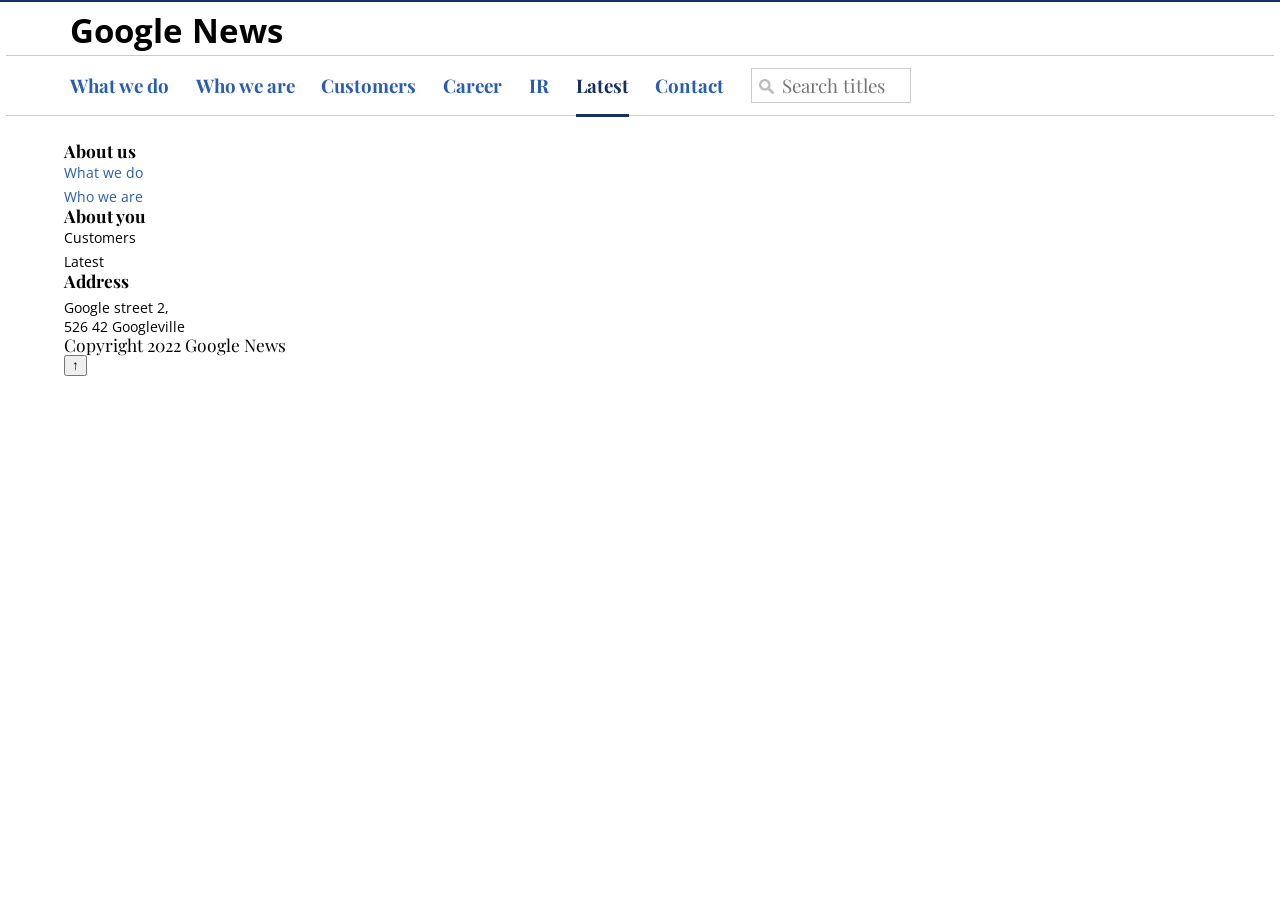
<file: src/index.html>
<!DOCTYPE html>
<html lang="en" dir="ltr">
  <head>
    <meta charset="utf-8" />
    <title>Google News</title>
    <meta name="viewport" content="width=device-width, initial-scale=1" />
    <!--Stylesheets-->
    <link
      href="https://fonts.googleapis.com/css?family=Open+Sans:400,400i,700|Playfair+Display:400,700"
      rel="stylesheet"
    />
    <link rel="stylesheet" href="./assets/css/reset.css" type="text/css" />
    <link rel="stylesheet" href="./assets/css/style.css" type="text/css" />
    <link rel="stylesheet" href="./assets/css/who-we-are-style.scss" />
  </head>
  <body>
    <section role="main" id="wrapper">
      <!--Header-->
      <header id="header" class="header">
        <h1>Google News</h1>
        <!--Menu-->
        <nav id="menu" class="menu">
          <ul>
            <li>
              <a href="/Offerings">What we do</a>
            </li>
            <li>
              <a href="who-we-are.html">Who we are</a>
            </li>
            <li>
              <a href="/Customers">Customers</a>
            </li>
            <li>
              <a href="/Careers">Career</a>
            </li>
            <li>
              <a href="/Investor-relations">IR</a>
            </li>
            <li>
              <a href="/Latest" class="current">Latest</a>
            </li>
            <li>
              <a href="contact.html">Contact</a>
            </li>
            <li class="search">
              <input
                type="text"
                id="searchInput"
                onkeyup="searchFunction()"
                placeholder="Search titles"
                title="Type in title search term"
              />
            </li>
            <li class="icon">
              <a href="javascript:void(0);" onclick="menuFunction()">&#9776;</a>
            </li>
          </ul>
        </nav>
      </header>

      <section id="content"></section>

      <footer class="footer">
        <div class="footer__inner">
          <div class="footer__left">
            <div class="footer__column">
              <h3>About us</h3>
              <ul>
                <li><a href="contact.html">What we do</a></li>
                <li><a href="who-we-are.html">Who we are</a></li>
              </ul>
            </div>

            <div class="footer__column">
              <h3>About you</h3>
              <ul>
                <li>Customers</li>
                <li>Latest</li>
              </ul>
            </div>

            <div class="footer__column">
              <h3>Address</h3>
              <p>Google street 2,<br />526 42 Googleville</p>
            </div>
          </div>

          <div class="footer__copyright">Copyright 2022 Google News</div>
        </div>
      </footer>
      <button id="scrollToTopBtn" title="Go to top">↑</button>

      <!--Wather widget-->
      <script>
        !(function (d, s, id) {
          var js,
            fjs = d.getElementsByTagName(s)[0];
          if (!d.getElementById(id)) {
            js = d.createElement(s);
            js.id = id;
            js.src = "https://weatherwidget.io/js/widget.min.js";
            fjs.parentNode.insertBefore(js, fjs);
          }
        })(document, "script", "weatherwidget-io-js");
      </script>
      <!--JS Scripts-->
      <script type="text/javascript" src="./assets/js/menu.js"></script>
      <!--Mobile menu JS-->
      <script type="text/javascript" src="./assets/js/request.js"></script>
      <!--JSON API request JS-->
      <script src="./assets/js/menu.js"></script>
      <script type="text/javascript" src="./assets/js/request.js"></script>

      <script src="./assets/js/who-we-are.js"></script>
      <script>
        const scrollToTopBtn = document.getElementById("scrollToTopBtn");
        const footer = document.querySelector(".footer");

        window.addEventListener("scroll", () => {
          const footerRect = footer.getBoundingClientRect();

          if (footerRect.bottom - 100 <= window.innerHeight) {
            scrollToTopBtn.style.display = "block";
          } else {
            scrollToTopBtn.style.display = "none";
          }
        });

        scrollToTopBtn.addEventListener("click", () => {
          window.scrollTo({
            top: 0,
            behavior: "smooth",
          });
        });
      </script>
    </section>
  </body>
</html>
</file>
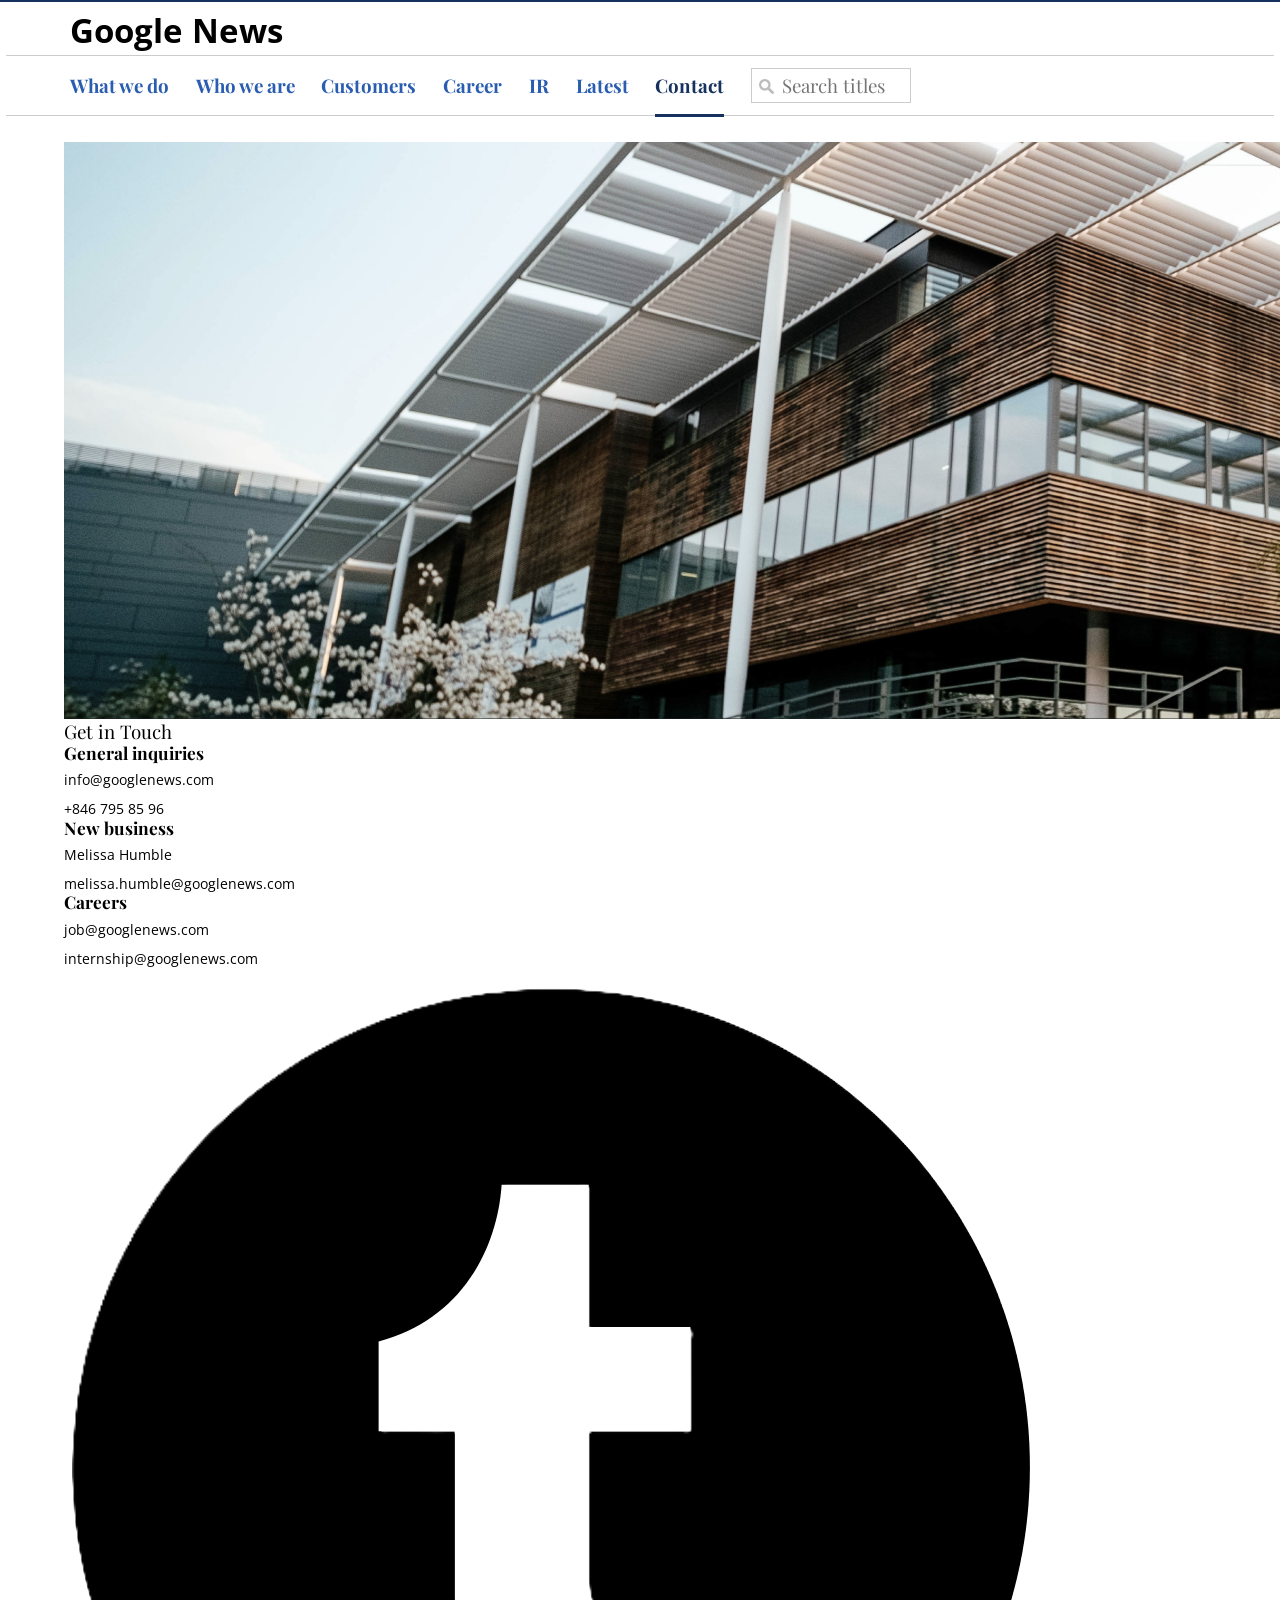
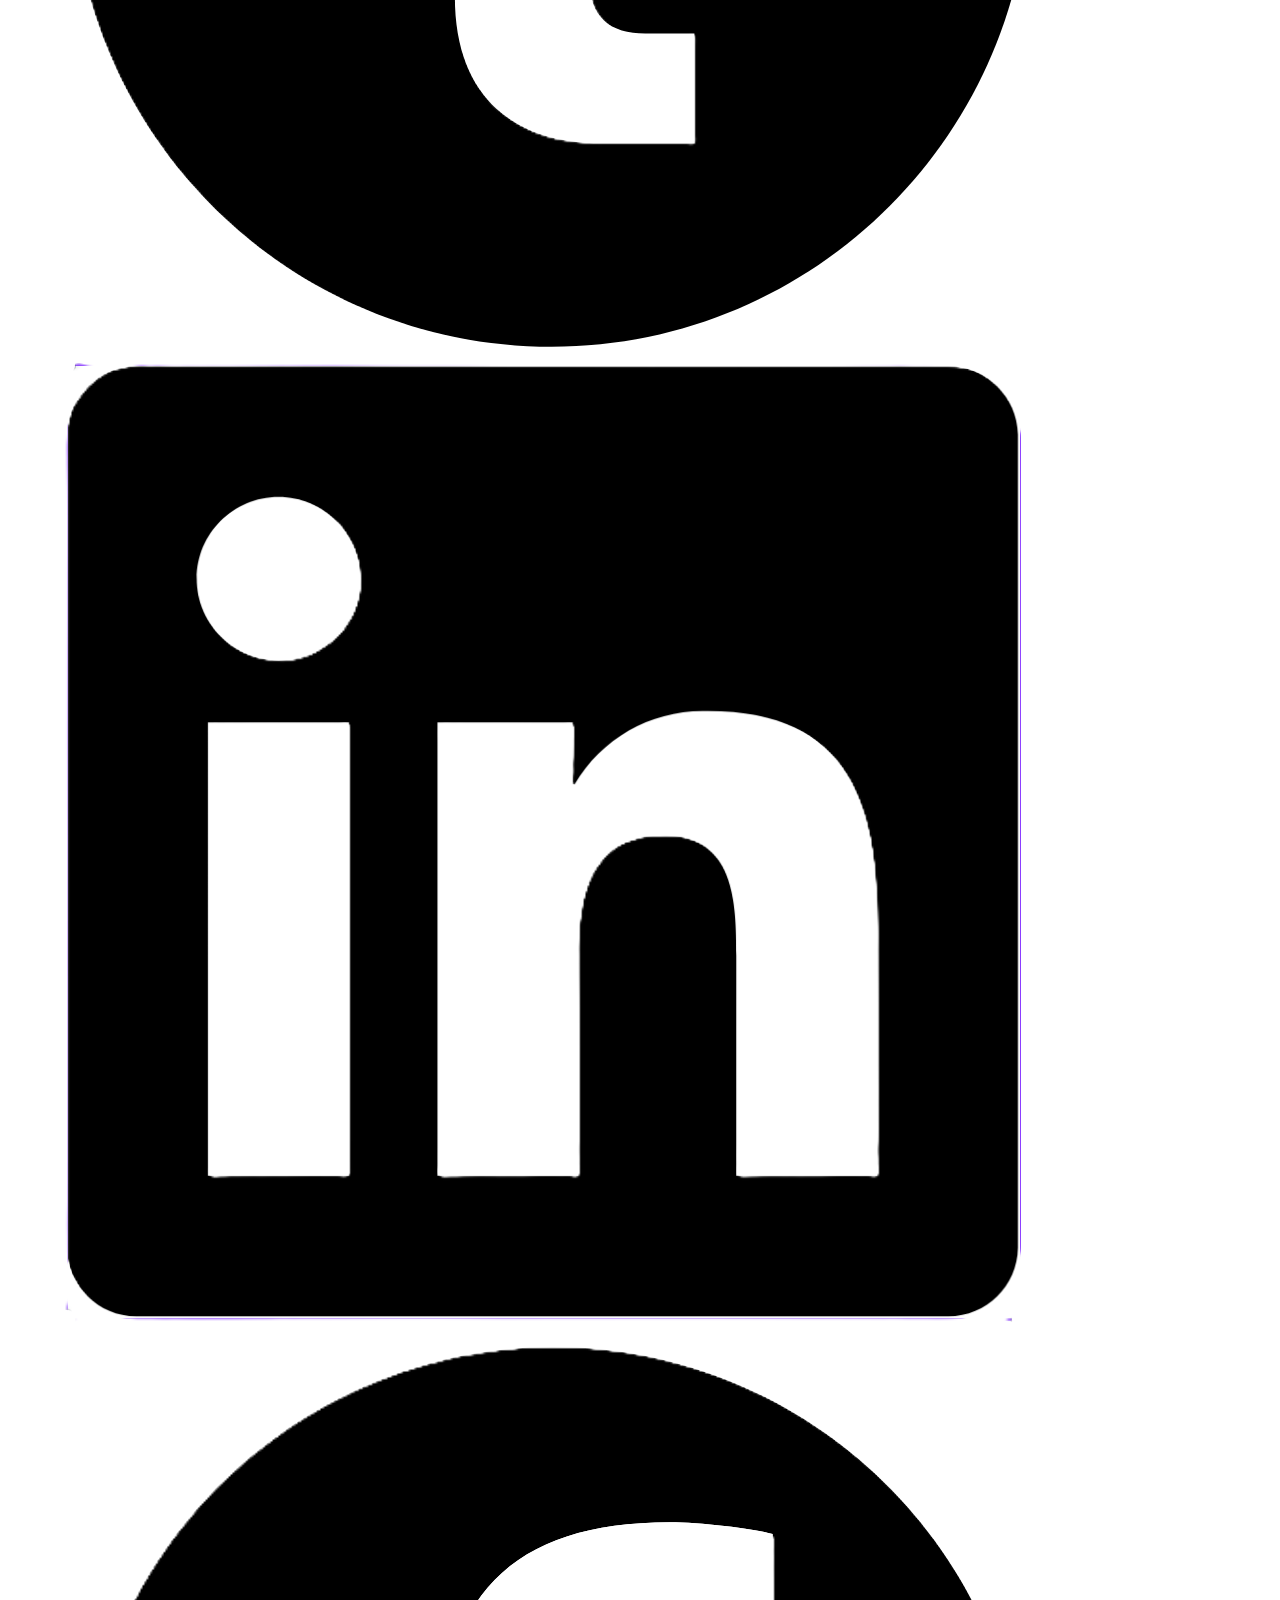
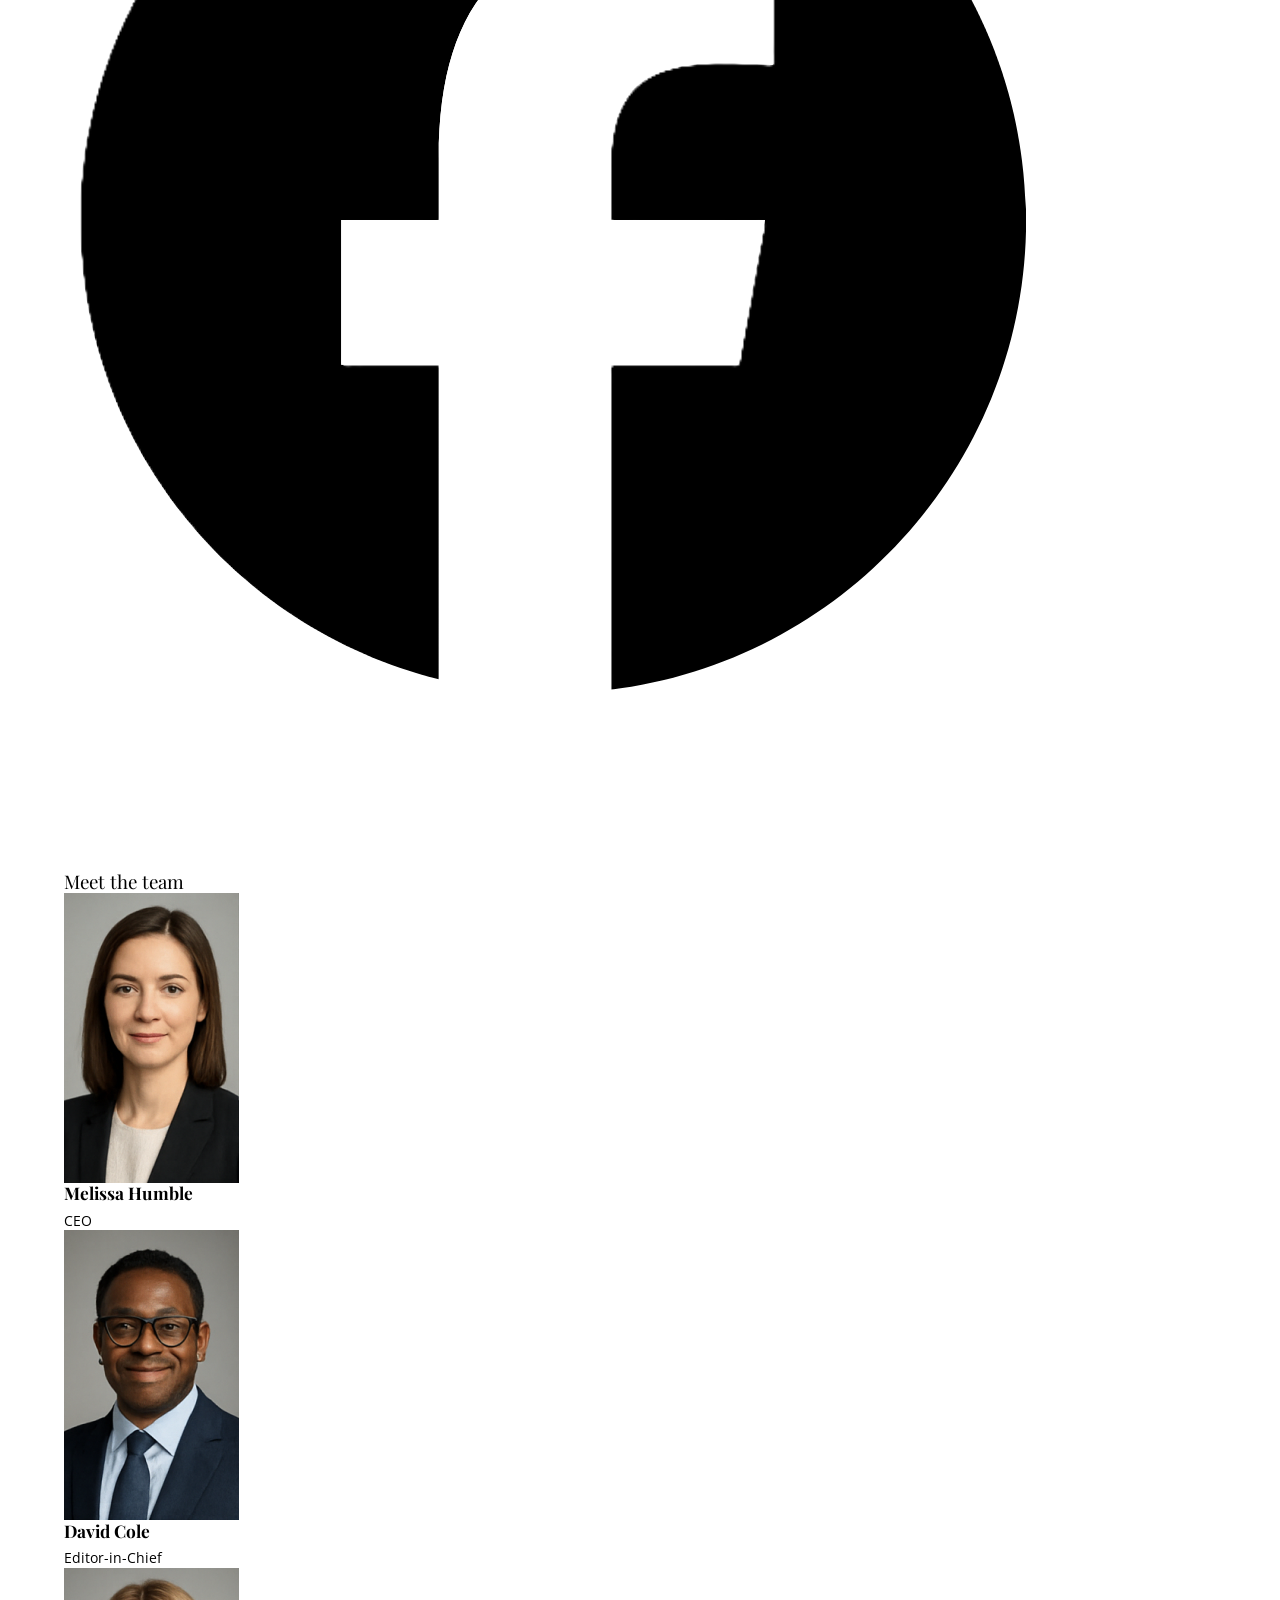
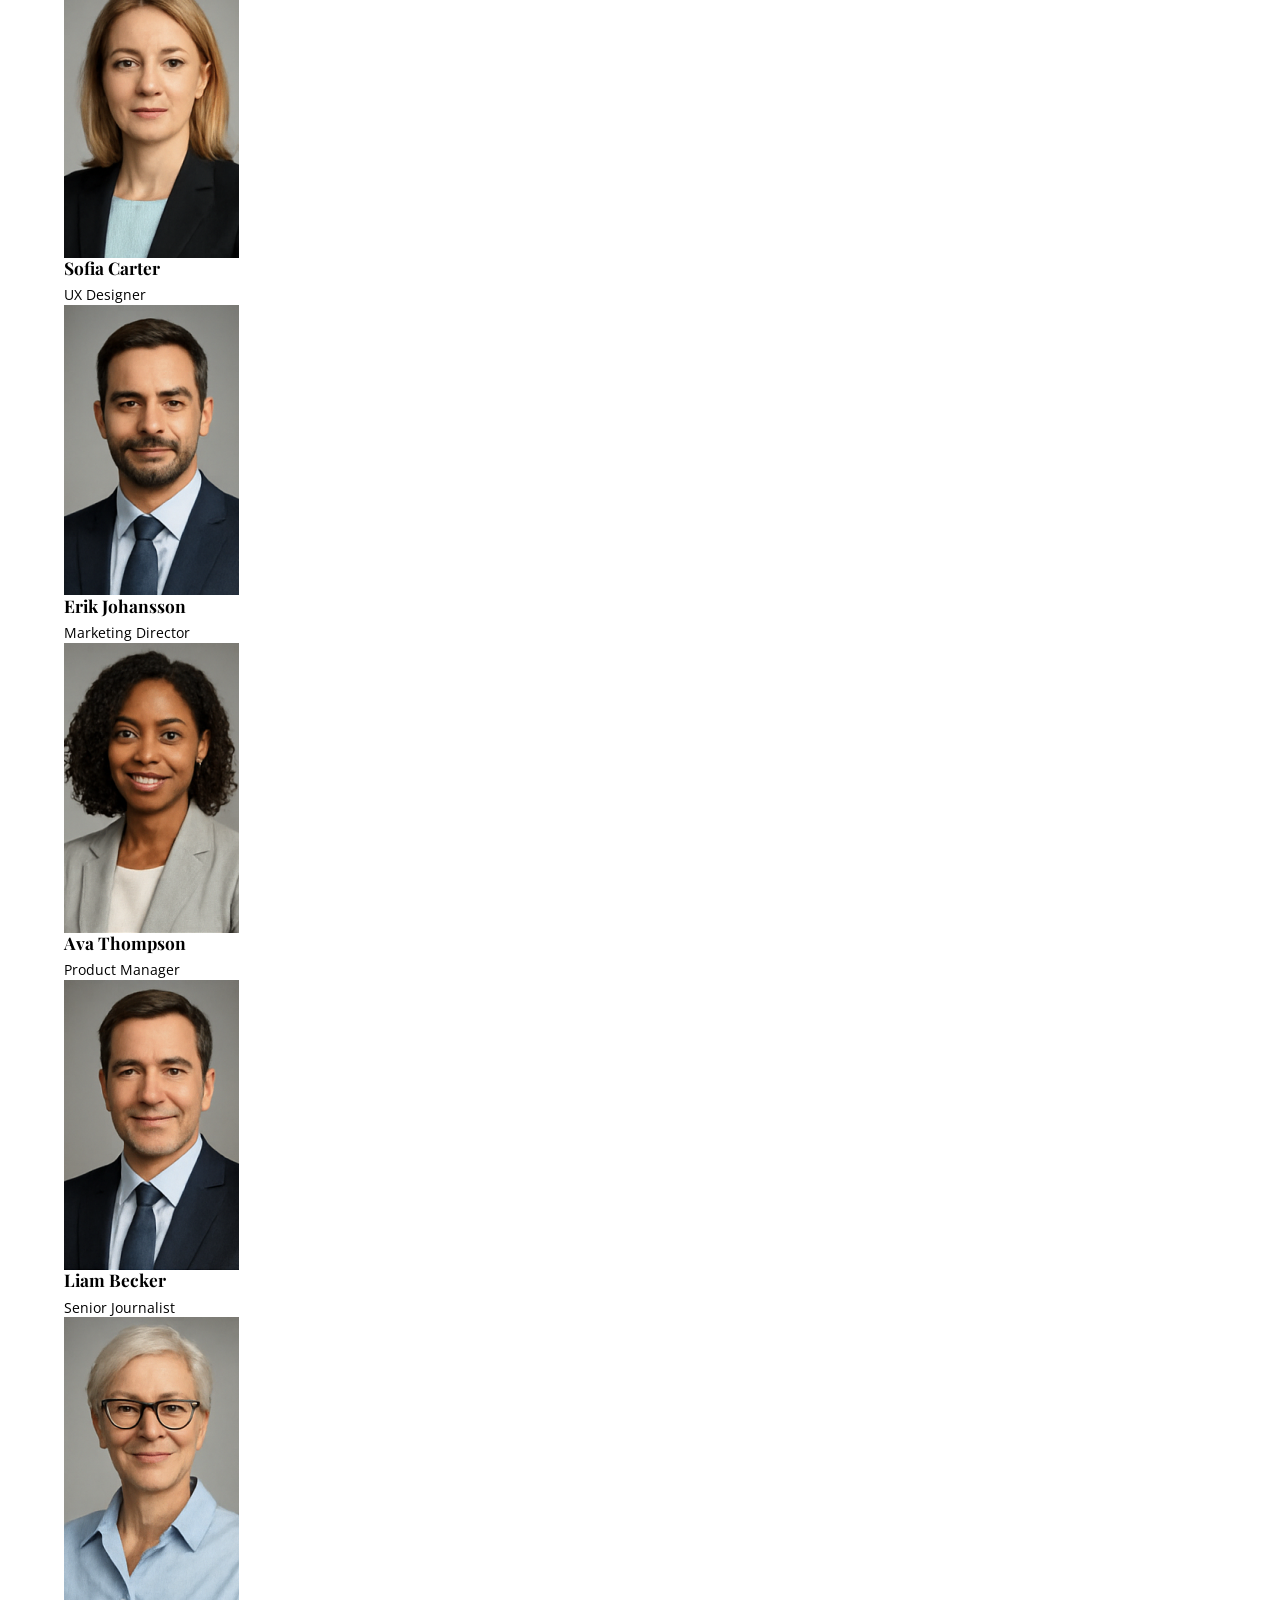
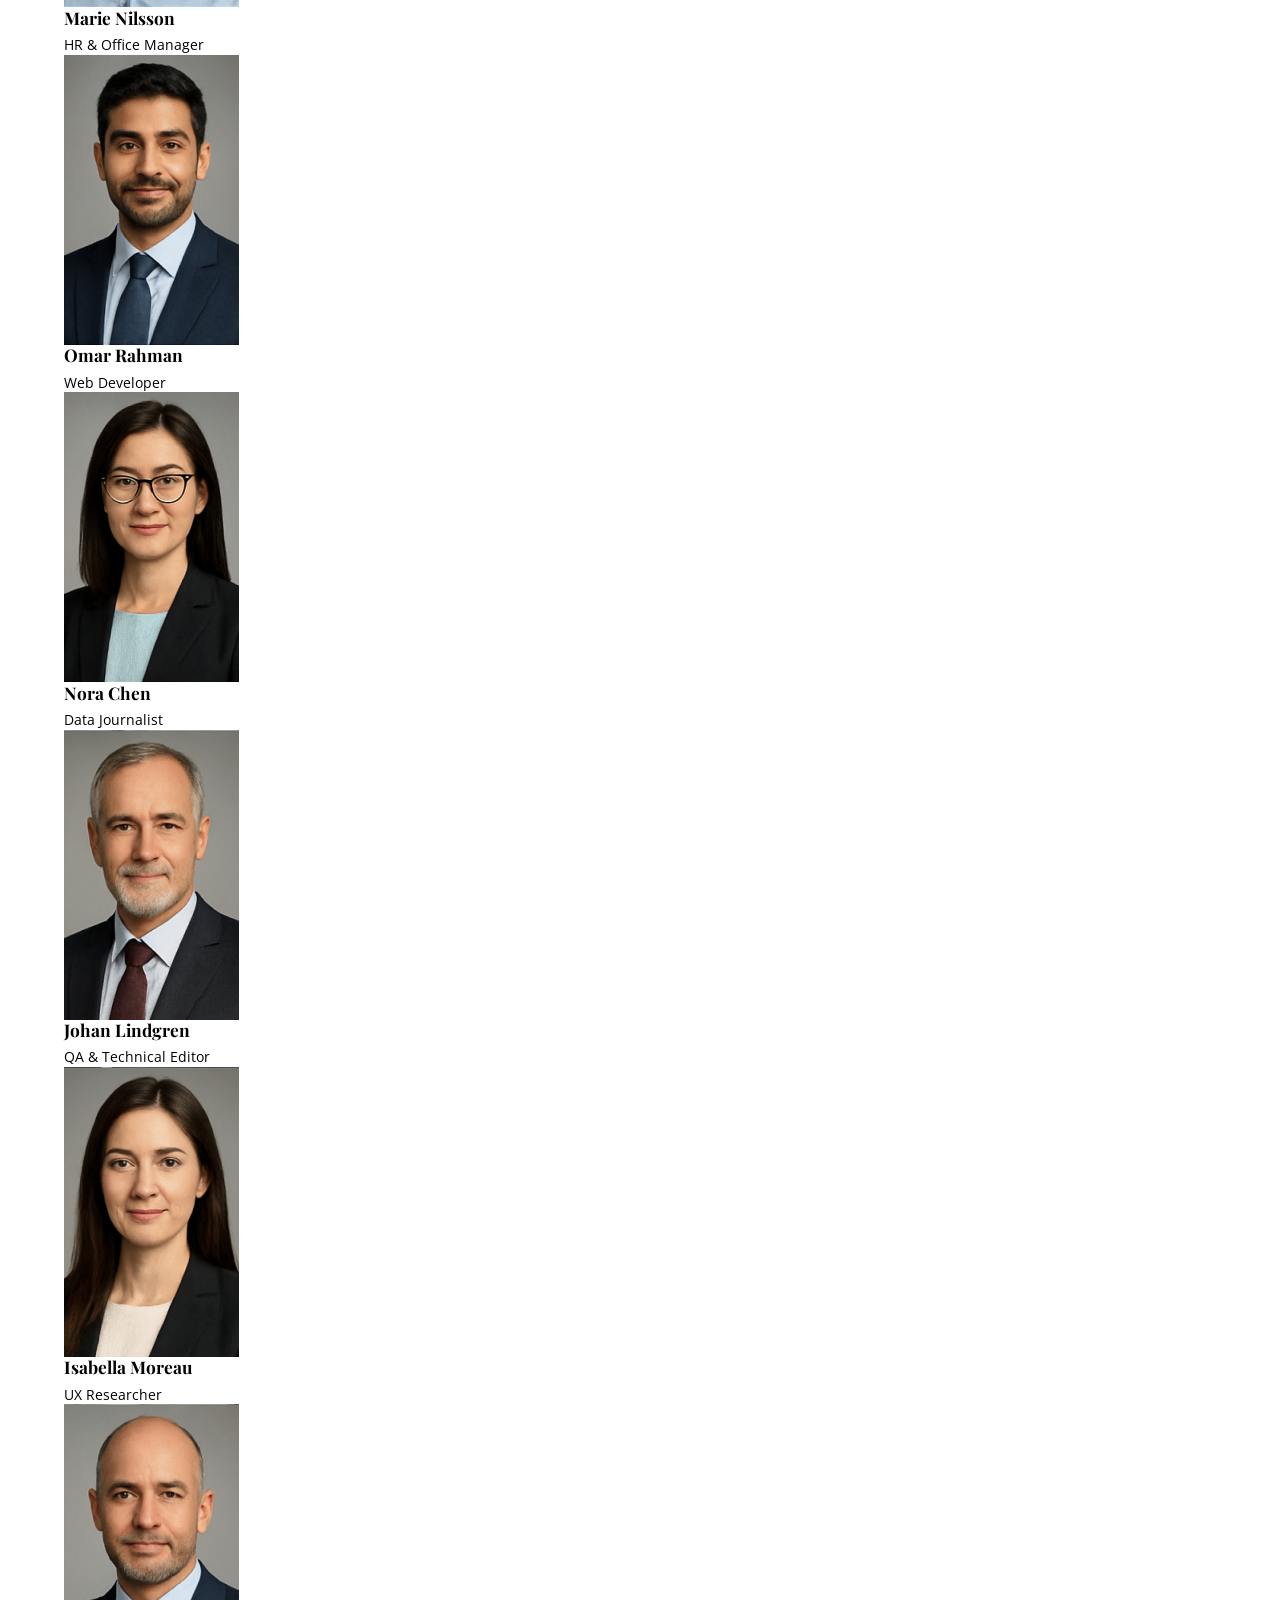
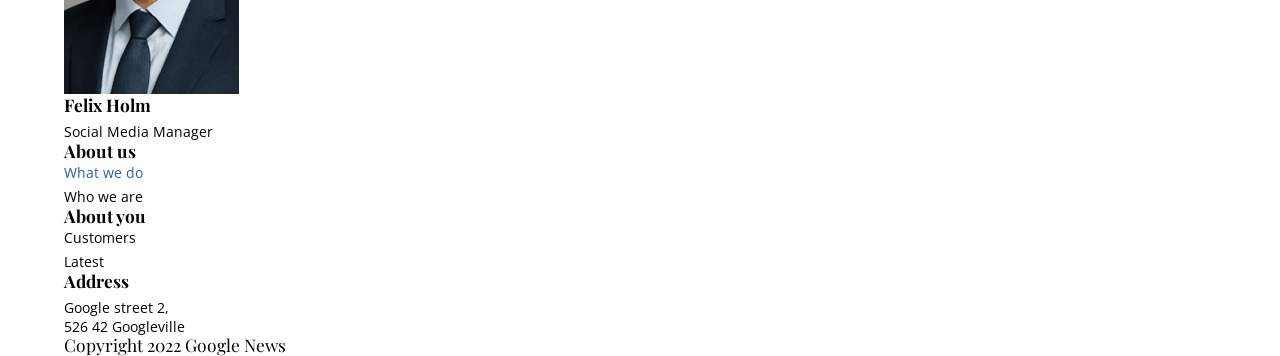
<file: src/contact.html>
<!DOCTYPE html>
<html lang="en" dir="ltr">
  <head>
    <meta charset="utf-8" />
    <title>Google News</title>
    <meta name="viewport" content="width=device-width, initial-scale=1" />
    <!--Stylesheets-->
    <link
      href="https://fonts.googleapis.com/css?family=Open+Sans:400,400i,700|Playfair+Display:400,700"
      rel="stylesheet"
    />
    <link rel="stylesheet" href="./assets/css/reset.css" type="text/css" />
    <link rel="stylesheet" href="./assets/css/style.css" type="text/css" />
    <link rel="stylesheet" href="./assets/css/contact.scss" />
  </head>
  <body>
    <header id="header" class="header">
      <h1>Google News</h1>
      <nav id="menu" class="menu">
        <ul>
          <li>
            <a href="/Offerings">What we do</a>
          </li>
          <li>
            <a href="who-we-are.html">Who we are</a>
          </li>
          <li>
            <a href="/Customers">Customers</a>
          </li>
          <li>
            <a href="/Careers">Career</a>
          </li>
          <li>
            <a href="/Investor-relations">IR</a>
          </li>
          <li>
            <a href="index.html">Latest</a>
          </li>
          <li>
            <a href="contact.html" class="current">Contact</a>
          </li>
          <li class="search">
            <input
              type="text"
              id="searchInput"
              onkeyup="searchFunction()"
              placeholder="Search titles"
              title="Type in title search term"
            />
          </li>
          <li class="icon">
            <a href="javascript:void(0);" onclick="menuFunction()">&#9776;</a>
          </li>
        </ul>
      </nav>
    </header>

    <section class="contacthero">
      <img src="../img/comp.png" alt="Company image" />
    </section>

    <section class="contact-section">
      <div class="contact-header">
        <h2>Get in Touch</h2>
      </div>

      <div class="contact-info">
        <div class="info-item">
          <h3>General inquiries</h3>
          <p>info@googlenews.com</p>
          <p>+846 795 85 96</p>
        </div>

        <div class="info-item">
          <h3>New business</h3>
          <p>Melissa Humble</p>
          <p>melissa.humble@googlenews.com</p>
        </div>

        <div class="info-item">
          <h3>Careers</h3>
          <p>job@googlenews.com</p>
          <p>internship@googlenews.com</p>
        </div>

        <div class="social-icons">
          <a href="#"
            ><img src="../img/tumblr.png" alt="Tumblr social icon"
          /></a>
          <a href="#"
            ><img src="../img/linkedin.png" alt="LinkedIn social icon"
          /></a>
          <a href="#"><img src="../img/fb.png" alt="Facebook social icon" /></a>
        </div>
      </div>

      <div class="contact-map">
        <iframe
          src="https://www.google.com/maps/embed?pb=!1m18!1m12!1m3!1d243647.19382398688!2d11.7911!3d57.7089!2m3!1f0!2f0!3f0!3m2!1i1024!2i768!4f13.1!3m3!1m2!1s0x464f8ea0d6f3f0c5%3A0x400fef341e3d1e0!2sGothenburg!5e0!3m2!1sen!2sse!4v1680000000000!5m2!1sen!2sse"
          width="100%"
          height="100%"
          style="border: 0"
          allowfullscreen=""
          loading="lazy"
        ></iframe>
      </div>
    </section>

    <section class="team-section">
      <h2 class="team-title">Meet the team</h2>

      <div class="team-grid">
        <div class="team-member">
          <img
            src="./Images/Meet the team portraits/portrait-1.jpg"
            alt="Melissa Humble - CEO"
          />
          <h3 class="team-name">Melissa Humble</h3>
          <p class="team-role">CEO</p>
        </div>

        <div class="team-member">
          <img
            src="./Images/Meet the team portraits/portrait-2.jpg"
            alt="David Cole - Editor-in-Chief"
          />
          <h3 class="team-name">David Cole</h3>
          <p class="team-role">Editor-in-Chief</p>
        </div>

        <div class="team-member">
          <img
            src="./Images/Meet the team portraits/portrait-3.jpg"
            alt="Sofia Carter - UX Designer"
          />
          <h3 class="team-name">Sofia Carter</h3>
          <p class="team-role">UX Designer</p>
        </div>

        <div class="team-member">
          <img
            src="./Images/Meet the team portraits/portrait-4.jpg"
            alt="Erik Johansson - Marketing Director"
          />
          <h3 class="team-name">Erik Johansson</h3>
          <p class="team-role">Marketing Director</p>
        </div>

        <div class="team-member">
          <img
            src="./Images/Meet the team portraits/portrait-5.jpg"
            alt="AVA Thompson - Product Manager"
          />
          <h3 class="team-name">Ava Thompson</h3>
          <p class="team-role">Product Manager</p>
        </div>

        <div class="team-member">
          <img
            src="./Images/Meet the team portraits/portrait-6.jpg"
            alt="Liam Becker - Senior Journalist"
          />
          <h3 class="team-name">Liam Becker</h3>
          <p class="team-role">Senior Journalist</p>
        </div>

        <div class="team-member">
          <img
            src="./Images/Meet the team portraits/portrait-7.jpg"
            alt="Marie Nilsson - HR & Office Manager"
          />
          <h3 class="team-name">Marie Nilsson</h3>
          <p class="team-role">HR & Office Manager</p>
        </div>

        <div class="team-member">
          <img
            src="./Images/Meet the team portraits/portrait-8.jpg"
            alt="Omar Rahman - Web Developer"
          />
          <h3 class="team-name">Omar Rahman</h3>
          <p class="team-role">Web Developer</p>
        </div>

        <div class="team-member">
          <img
            src="./Images/Meet the team portraits/portrait-9.jpg"
            alt="Nora Chen - Data Journalist"
          />
          <h3 class="team-name">Nora Chen</h3>
          <p class="team-role">Data Journalist</p>
        </div>

        <div class="team-member">
          <img
            src="./Images/Meet the team portraits/portrait-10.jpg"
            alt="Johan Lindgren - QA & Technical Editor"
          />
          <h3 class="team-name">Johan Lindgren</h3>
          <p class="team-role">QA & Technical Editor</p>
        </div>

        <div class="team-member">
          <img
            src="./Images/Meet the team portraits/portrait-11.jpg"
            alt="Isabella Moreau - UX Researcher"
          />
          <h3 class="team-name">Isabella Moreau</h3>
          <p class="team-role">UX Researcher</p>
        </div>

        <div class="team-member">
          <img
            src="./Images/Meet the team portraits/portrait-12.jpg"
            alt="Felix Holm - Social Media Manager"
          />
          <h3 class="team-name">Felix Holm</h3>
          <p class="team-role">Social Media Manager</p>
        </div>
      </div>
    </section>


     <footer class="footer">
      <div class="footer__inner">
        <div class="footer__left">
          <div class="footer__column">
            <h3>About us</h3>
            <ul>
              <li><a href="contact.html">What we do</a></li>
              <li>Who we are</li>
            </ul>
          </div>

          <div class="footer__column">
            <h3>About you</h3>
            <ul>
              <li>Customers</li>
              <li>Latest</li>
            </ul>
          </div>

          <div class="footer__column">
            <h3>Address</h3>
            <p>Google street 2,<br />526 42 Googleville</p>
          </div>
        </div>

        <div class="footer__copyright">Copyright 2022 Google News</div>
      </div>
    </footer>
    <button id="scrollToTopBtn" title="Go to top">↑</button>

    <script src="./assets/js/menu.js"></script>
    <script type="text/javascript" src="./assets/js/request.js"></script>

  <script>
  const scrollToTopBtn = document.getElementById("scrollToTopBtn");
  const footer = document.querySelector(".footer");

  window.addEventListener("scroll", () => {
    const footerRect = footer.getBoundingClientRect();

   
   if (footerRect.bottom - 100 <= window.innerHeight) {
  scrollToTopBtn.style.display = "block";
} else {
  scrollToTopBtn.style.display = "none";
}
  });

  scrollToTopBtn.addEventListener("click", () => {
    window.scrollTo({
      top: 0,
      behavior: "smooth",
    });
  });
</script>
  </body>
</html>
</file>
<file: src/assets/css/style.css>
@charset "UTF-8";
/*
Name: Google News SASS
Version: 1.0
*/
/*COLORS*/
/*Colors SASS file*/
/*! MIXIN  */
/*Transitions*/
@-webkit-keyframes moveUp {
  100% {
    -webkit-transform: translateY(0);
    opacity: 1;
  }
}
@keyframes moveUp {
  100% {
    -webkit-transform: translateY(0);
    transform: translateY(0);
    opacity: 1;
  }
}
/*Moving up fade in animation*/
.moveUp {
  opacity: 0;
  -webkit-transform: translateY(200px); /*Taken from mixin.scss*/
  transform: translateY(200px); /*Taken from mixin.scss*/
  -moz-transform: translateY(200px); /*Taken from mixin.scss*/
  -moz-animation: moveUp 1s ease forwards; /*Taken from mixin.scss*/
  -webkit-animation: moveUp 1s ease forwards; /*Taken from mixin.scss*/
  animation: moveUp 1s ease forwards; /*Taken from mixin.scss*/
}

/*Buttons*/
.btn {
  float: right;
  position: relative;
  padding: 10px;
  width: auto;
  border-radius: 9px;
  cursor: pointer;
  overflow: hidden;
  box-sizing: border-box;
  background: #2a5db0;
  font-weight: bold;
  color: white !important;
  -webkit-transition: all 0.3s;
  -moz-transition: all 0.3s;
  -ms-transition: all 0.3s;
  -o-transition: all 0.3s;
  transition: all 0.3s;
  /*Taken from mixin.scss*/
}
.btn:hover {
  padding-right: 30px;
  background: #16315e;
}
.btn:before {
  content: "→";
  position: absolute;
  height: 100%;
  font-size: 125%;
  line-height: 2;
  color: #fff;
  -webkit-transition: all 0.3s;
  -moz-transition: all 0.3s;
  transition: all 0.3s;
  right: -20px;
  top: 0;
  opacity: 0;
}
.btn:hover:before {
  right: 8px;
  opacity: 1;
}

/*Mixin SASS file*/
/*! TYPOGRAPHY  */
/* --- Convert percent font sizes to em ---*/
html, .paragraph, li, p {
  font-family: "Open Sans", sans-serif;
  font-weight: normal;
  margin-top: 10px;
  font-size: 15px;
  font-size: 0.9375rem;
  line-height: 20px;
  line-height: 1.25rem;
  color: black;
}
html strong, html b, .paragraph strong, li strong, .paragraph b, li b, p strong, p b {
  font-weight: bold;
}

strong, b {
  font-weight: bold;
}

i, em {
  font-style: italic;
}

ul {
  list-style-type: none;
  list-style-image: none;
}

li {
  list-style-type: none;
  list-style-image: none;
  margin-top: 5px;
}

h1 {
  font-family: "Open Sans", sans-serif;
  font-weight: bold;
  font-size: 30px;
  font-size: 1.875rem;
  line-height: 35px;
  line-height: 2.1875rem;
}

h2 {
  font-family: "Playfair Display", serif;
  font-weight: normal;
  font-size: 20px;
  font-size: 1.25rem;
  line-height: 25px;
  line-height: 1.5625rem;
}

/*------LINKS-----*/
a {
  color: #2a5db0;
  text-decoration: none;
  -webkit-transition: 0.5s;
  -moz-transition: 0.5s;
  -ms-transition: 0.5s;
  -o-transition: 0.5s;
  transition: 0.5s;
  /*Taken fomr mixin.scss*/
  cursor: pointer;
}
a:hover, a:active, a:visited {
  color: #16315e;
  text-decoration: none;
}

/*Fonts SASS file*/
/*! HEADER STYLES */
#header {
  width: 110%;
  height: 130px;
  overflow: hidden;
  background: white;
  display: block;
  margin-left: -5%;
  padding-top: 10px;
  /*Breakpoint for when menu can't fit the screen anymore*/
  /*#header h1*/
  /*Close nav#menu*/
}
@media screen and (max-width: 1190px) {
  #header {
    padding: 2%;
    box-sizing: border-box;
    height: auto;
    position: relative;
  }
}
#header h1 {
  vertical-align: middle;
  display: inline-block;
  padding: 0 5%;
  font-size: 35px;
  font-size: 2.1875rem;
  line-height: 40px;
  line-height: 2.5rem;
  margin-bottom: 5px;
}
#header nav#menu {
  display: block;
  width: 90%;
  border-bottom: 1px solid #CCC;
  border-top: 1px solid #CCC;
  padding-left: 5%;
  padding-right: 5%;
  /*Breakpoint for when menu can't fit the screen anymore*/
  /*Close @media screen and (max-width: 1190px)*/
  /*Close ul*/
}
@media screen and (max-width: 1190px) {
  #header nav#menu {
    min-width: auto;
    max-height: 0px;
    -webkit-transition: 1s;
    -moz-transition: 1s;
    -ms-transition: 1s;
    -o-transition: 1s;
    transition: 1s;
    /*Taken fomr mixin.scss*/
    /*Open menu*/
  }
  #header nav#menu li {
    display: none !important;
  }
  #header nav#menu.responsive {
    width: 100%;
    max-height: 1000px;
    -webkit-transition: 1s;
    -moz-transition: 1s;
    -ms-transition: 1s;
    -o-transition: 1s;
    transition: 1s;
    /*Taken fomr mixin.scss*/
  }
  #header nav#menu.responsive li:not(:last-child) {
    float: none;
    display: block !important;
    text-align: left;
    padding: 1% 0;
    border-top: 1px solid #CCC;
    margin: 0;
    margin-left: -5%;
    padding-left: 5%;
  }
  #header nav#menu.responsive li:first-child {
    border-top: 0;
  }
  #header nav#menu.responsive li a.current {
    padding-bottom: 6px;
  }
}
#header nav#menu ul {
  display: block;
  /*Close li*/
}
#header nav#menu ul li {
  display: inline-block;
  vertical-align: middle;
  font-weight: bold;
  margin: 0 1%;
  font-family: "Playfair Display", serif;
  font-size: 20px;
  font-size: 1.25rem;
  line-height: 25px;
  line-height: 1.5625rem;
  /*Breakpoint for when menu can't fit the screen anymore*/
  /*@media screen and (max-width: 1190px)*/
}
#header nav#menu ul li:first-child {
  margin-left: 0;
}
#header nav#menu ul li a.current {
  color: #16315e;
  border-bottom: 3px solid #16315e;
  padding-bottom: 16px;
}
#header nav#menu ul li.icon {
  display: none;
}
#header nav#menu ul li.search input#searchInput {
  background-image: url("../searchicon.png");
  background-position: 7px 10px;
  background-repeat: no-repeat;
  width: 160px;
  background-size: 15px auto;
  box-sizing: border-box;
  padding: 5px 5px 5px 30px;
  border: 1px solid #CCC;
  margin: 12px 0;
  box-shadow: 0 0 0 transparent;
  font-family: "Playfair Display", serif;
  font-size: 20px;
  font-size: 1.25rem;
  line-height: 25px;
  line-height: 1.5625rem;
}
#header nav#menu ul li.search input#searchInput:focus {
  box-shadow: 0 0 5px #2a5db0;
  -webkit-transition: 0.3s;
  -moz-transition: 0.3s;
  -ms-transition: 0.3s;
  -o-transition: 0.3s;
  transition: 0.3s;
}
@media screen and (max-width: 1190px) {
  #header nav#menu ul li.icon {
    display: inline-block !important;
    position: absolute;
    right: 5%;
    top: 30px;
  }
  #header nav#menu ul li.icon a {
    font-size: 20px;
  }
}
@media (max-width: 870px) {
  #header nav#menu ul li.icon {
    top: 15px;
  }
}

/*Close #header*/
/*Header SASS file*/
/*! ARTICLE STYLES */
article#article {
  overflow: hidden;
  position: relative;
  width: 31%;
  float: left;
  margin: 10px 1%;
  max-height: 200px;
  /*Breakpoints for responsive grid system*/
  /*The first and largest article*/
  /*Close .article-0*/
  /*Styling of smallest articles in 'sidebar'*/
  /*Close .info*/
  /*Close .show*/
}
@media (min-width: 461px) and (max-width: 870px) {
  article#article {
    width: 48% !important;
  }
}
@media (max-width: 460px) {
  article#article {
    width: 98% !important;
    max-height: none;
  }
}
article#article.article-0 {
  width: 64%;
  max-height: none;
}
article#article.article-0 .info p {
  color: white;
}
article#article.article-0 .description, article#article.article-0 .btn {
  display: block !important;
  /*Don't show buttons on most articles since it takes a lot of space*/
}
@media (max-width: 460px) {
  article#article.article-0 .description, article#article.article-0 .btn {
    display: none !important;
  }
}
article#article.article-0 .author {
  display: inline-block !important;
}
article#article.article-0 img {
  height: 520px;
  /*Make image shorter on mobile phones*/
}
@media (max-width: 460px) {
  article#article.article-0 img {
    max-height: 200px !important;
  }
}
article#article.article-1 {
  width: 32%;
}
article#article.article-2, article#article.article-3, article#article.article-4 {
  border-top: 1px solid #CCC;
  padding-top: 10px;
  margin-top: 0;
  height: 86px;
}
article#article.article-2 .img-link, article#article.article-3 .img-link, article#article.article-4 .img-link {
  float: left;
  width: 40%;
  display: block;
  clear: none;
}
article#article.article-2 .img-link img, article#article.article-3 .img-link img, article#article.article-4 .img-link img {
  height: 86px;
}
article#article.article-2 .info, article#article.article-3 .info, article#article.article-4 .info {
  width: 60%;
  float: left;
  background: none;
  position: relative;
  clear: none;
  padding: 0 0 0 3%;
  height: 86px;
}
article#article.article-2 .info .date-author, article#article.article-3 .info .date-author, article#article.article-4 .info .date-author {
  display: none;
}
article#article.article-2 .info h2, article#article.article-3 .info h2, article#article.article-4 .info h2 {
  font-size: 14px;
  font-size: 0.875rem;
  line-height: 16px;
  line-height: 1rem;
  font-weight: 700;
}
article#article.article-2 .info a, article#article.article-3 .info a, article#article.article-4 .info a {
  color: black !important;
}
article#article img {
  display: block;
  overflow: hidden;
  width: 100%;
  object-fit: cover;
  height: 200px;
}
article#article .info {
  width: 100%;
  position: absolute;
  background: rgba(0, 0, 0, 0.5);
  color: white;
  bottom: 0;
  clear: both;
  overflow: hidden;
  box-sizing: border-box;
  padding: 2%;
  display: block;
}
article#article .info .date-author {
  display: block;
  margin-top: 0;
  color: white;
}
article#article .info a {
  color: white;
}
article#article .info .description, article#article .info .btn {
  display: none;
}
article#article.hide {
  opacity: 0;
  position: absolute;
}
article#article.show {
  opacity: 1;
  display: block;
  margin: 10px 1%;
  border-top: none;
  padding-top: 0;
  height: auto;
  opacity: 1;
  -webkit-transition: opacity 1s;
  -moz-transition: opacity 1s;
  -ms-transition: opacity 1s;
  -o-transition: opacity 1s;
  transition: opacity 1s;
  /*Taken fomr mixin.scss*/
  /*Close .info*/
}
article#article.show a.img-link {
  float: none !important;
  width: 100% !important;
  transition: none;
}
article#article.show a.img-link img {
  height: 200px !important;
  transition: none;
}
article#article.show .info {
  width: 100%;
  transition: none;
  position: absolute;
  background: rgba(0, 0, 0, 0.5);
  clear: both;
  padding: 0 2% 2% 2%;
  float: none;
  height: auto;
}
article#article.show .info h2 {
  font-family: "Playfair Display", serif;
  font-weight: normal;
  font-size: 20px;
  font-size: 1.25rem;
  line-height: 25px;
  line-height: 1.5625rem;
  transition: none;
}
article#article.show .info a {
  color: white !important;
}
article#article.show .info .date-author {
  display: block !important;
}

/*Close #article*/
#no-results {
  display: none;
  padding: 2% 0;
}

.weather-widget-io {
  float: right !important;
  width: 31% !important;
  margin: 10px 2% 10px 0px !important;
  height: 520px !important;
  padding: 0px !important;
  overflow: hidden !important;
}

/*Articles SASS file*/
html {
  width: 100%;
  margin: 0;
  border-top: 2px solid #16315e;
}

body {
  width: 90%;
  overflow-x: hidden;
  display: block;
  clear: both;
  padding: 0;
  margin: 0px auto;
  box-sizing: border-box;
  font-family: "Playfair Display", serif;
  font-size: 13pt;
  color: black;
}

@media screen and (max-width: 1024px) {
  /*All Devices*/
  html.touch *:hover {
    pointer-events: none !important;
  }
  html, body {
    width: 100% !important;
    margin: 0px !important;
    overflow-x: hidden !important;
    -webkit-text-size-adjust: none; /* Prevent font scaling in landscape */
  }
  body {
    margin: 0 0 20px;
    height: auto;
    min-height: 100%;
  }
}
#content {
  width: 100%;
  margin: 0 auto;
  display: block;
  overflow: hidden;
}

/*------FOOTER-----*/
#footer {
  width: 100%;
}

/*# sourceMappingURL=style.css.map */
</file>
